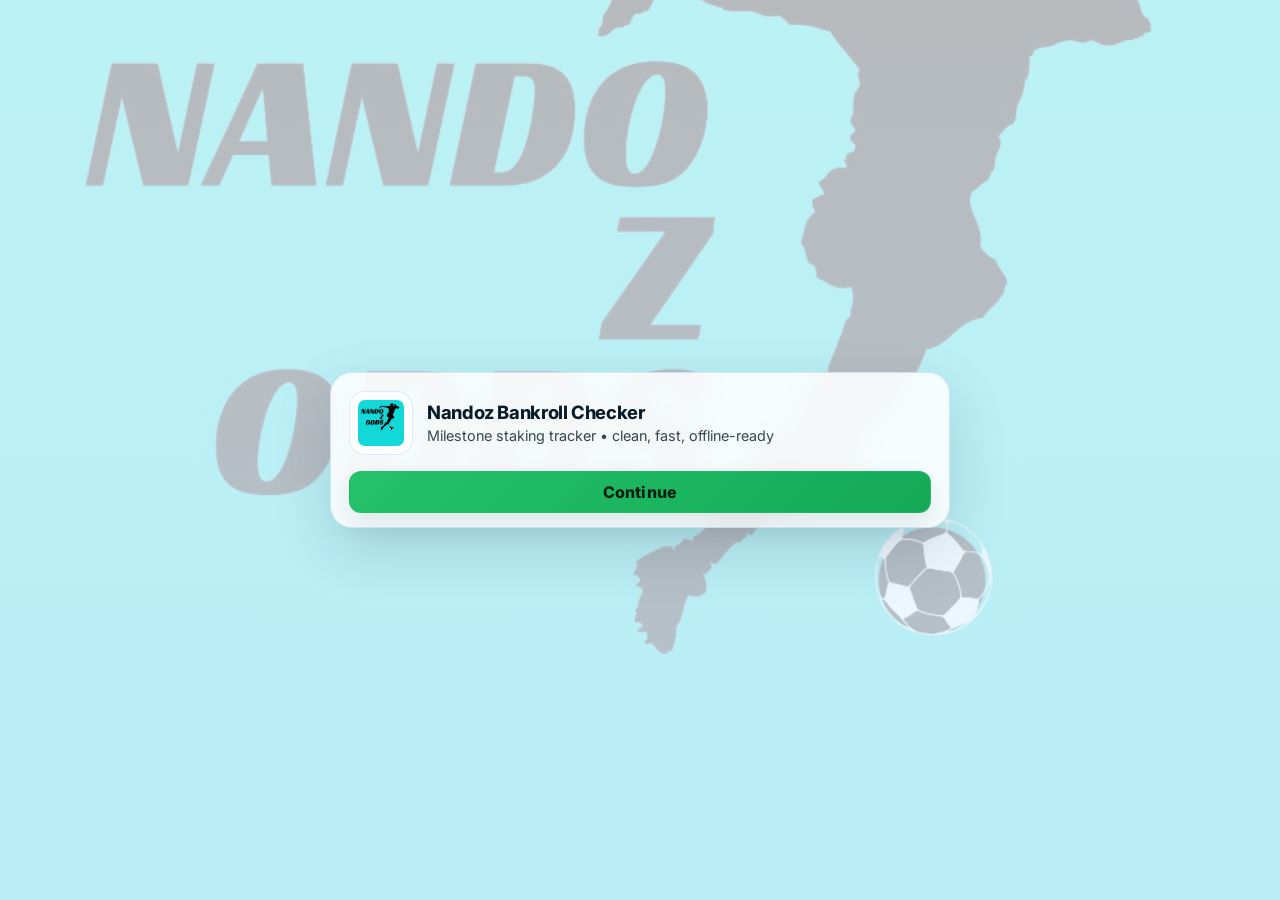
<file: index.html>
<!DOCTYPE html>
<html lang="en">
<head>
  <meta charset="UTF-8">
  <meta name="viewport" content="width=device-width, initial-scale=1.0, viewport-fit=cover">
  <title>Nandoz Bankroll Checker</title>
  <link rel="icon" href="./assets/favicon.svg" type="image/svg+xml">
  <link rel="manifest" href="./manifest.webmanifest">
  <meta name="theme-color" content="#0a1f1e">
  <link rel="preconnect" href="https://fonts.googleapis.com">
  <link rel="preconnect" href="https://fonts.gstatic.com" crossorigin>
  <link href="https://fonts.googleapis.com/css2?family=Inter:wght@400;500;600;700;800;900&display=swap" rel="stylesheet">
  <link rel="stylesheet" href="./styles/landing.css">
</head>
<body>
<main class="landing">
  <div class="landing-card" role="region" aria-label="Welcome">
    <div class="brand">
      <img class="brand-logo" src="./assets/one-shoot-1.png" alt="Nandoz Odds logo">
      <div class="brand-text">
        <div class="brand-title">Nandoz Bankroll Checker</div>
        <div class="brand-subtitle">Milestone staking tracker • clean, fast, offline-ready</div>
      </div>
    </div>

    <div class="landing-actions">
      <a class="btn primary" href="./main.html">Continue</a>
    </div>
  </div>
</main>
</body>
</html>
</file>
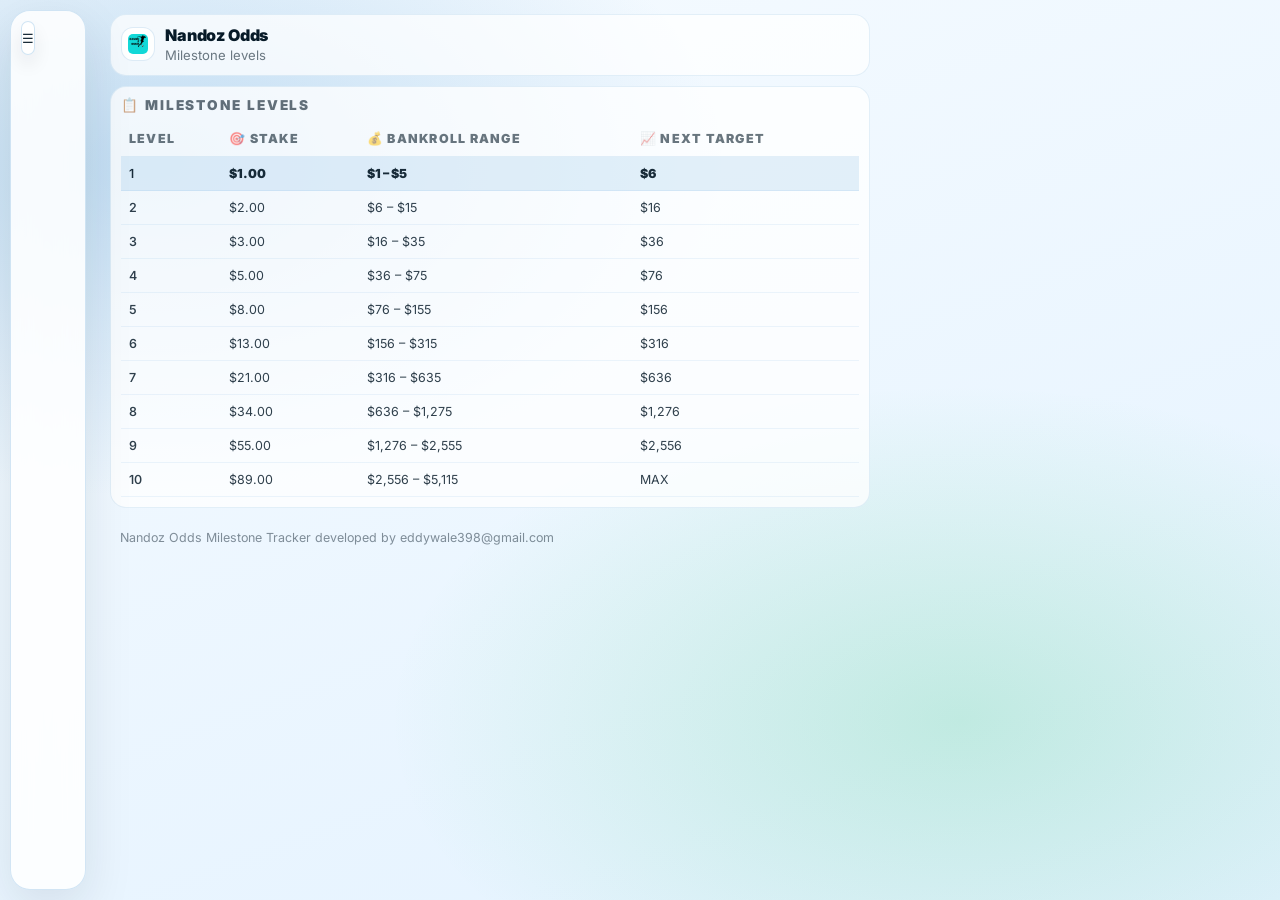
<file: main.html>
<!DOCTYPE html>
<html lang="en">
<head>
  <meta charset="UTF-8">
  <meta name="viewport" content="width=device-width, initial-scale=1.0, viewport-fit=cover">
  <title>Nandoz Odds Milestone Tracker</title>
  <link rel="icon" href="./assets/favicon.svg" type="image/svg+xml">
  <link rel="manifest" href="./manifest.webmanifest">
  <meta name="theme-color" content="#0a1f1e">
  <link rel="preconnect" href="https://fonts.googleapis.com">
  <link rel="preconnect" href="https://fonts.gstatic.com" crossorigin>
  <link href="https://fonts.googleapis.com/css2?family=Inter:wght@400;500;600;700;800;900&display=swap" rel="stylesheet">
  <link rel="stylesheet" href="./styles/main.css">
</head>
<body>
  <div class="app-wrapper" id="appWrapper">
    <aside class="sidebar" id="sidebar" aria-label="Actions and log">
      <div class="sidebar-header">
        <button class="sidebar-toggle" id="sidebarToggle" type="button" aria-controls="sidebar" aria-expanded="false" aria-label="Toggle sidebar">
          <span aria-hidden="true">☰</span>
        </button>
        <h3 class="sidebar-title">NANDOZ</h3>
        <button class="close-sidebar" id="closeSidebar" type="button" aria-label="Close sidebar">✕</button>
      </div>

      <!-- Keep profile outside the scroll area so the pop-card can layer above -->
      <div class="sidebar-profile">
        <div class="user-section" id="userSection" tabindex="0" role="button" aria-label="User card">
          <div class="user-info">
            <div class="user-icon" aria-hidden="true">
              <img src="./assets/user.png" alt="" />
            </div>
            <div class="user-text">
              <h4>NANDOZ BETTOR</h4>
              <p>Milestone Staker</p>
            </div>
          </div>

          <div class="debit-card" id="debitCard" aria-label="Staking card">
            <div class="card-header">
              <span class="card-title">STAKING CARD</span>
              <span class="card-chip" aria-hidden="true">💳</span>
            </div>
            <div class="debit-row">
              <span class="debit-label">LEVEL</span>
              <span class="debit-value" id="debitLevel">—</span>
            </div>
            <div class="debit-row">
              <span class="debit-label">STAKE</span>
              <span class="debit-value large" id="debitStake">$—</span>
            </div>
            <div class="debit-row">
              <span class="debit-label">RANGE</span>
              <span class="debit-value" id="debitRange">—</span>
            </div>
            <div class="debit-row">
              <span class="debit-label">TARGET</span>
              <span class="debit-value" id="debitTarget">—</span>
            </div>
            <div class="debit-row">
              <span class="debit-label">BANKROLL</span>
              <span class="debit-value large" id="debitBankroll">$—</span>
            </div>
          </div>
        </div>
      </div>

      <div class="sidebar-content" aria-label="Sidebar content">
        <div class="sidebar-section compact">
          <h4>💰 BANKROLL</h4>
          <div class="bankroll-row">
            <label class="mini-label" for="bankrollInput">Amount</label>
            <input class="mini-input" type="number" id="bankrollInput" step="0.01" placeholder="1.00" value="1.00" inputmode="decimal">
          </div>
          <div class="btn-row">
            <button class="btn small primary corner" id="checkBtn" type="button">Check</button>
            <button class="btn small corner" id="quickResetBtn" type="button">Reset</button>
          </div>
          <div class="mini-metrics" id="levelDisplayCard">
            <div class="metric">
              <div class="k">LEVEL</div>
              <div class="v" id="currentLevel">—</div>
            </div>
            <div class="metric">
              <div class="k">STAKE</div>
              <div class="v" id="currentStake">$—</div>
            </div>
            <div class="metric">
              <div class="k">RANGE</div>
              <div class="v" id="currentRange">—</div>
            </div>
            <div class="metric">
              <div class="k">TARGET</div>
              <div class="v" id="nextTarget">—</div>
            </div>
          </div>
        </div>

        <div class="sidebar-section">
          <h4>🎯 QUICK ACTIONS</h4>
          <button class="btn small corner" id="quickCheckBtn" type="button">Check current level</button>
        </div>

        <div class="sidebar-section">
          <h4>📝 ADD BET RESULT (MANUAL)</h4>
          <div class="log-entry">
            <div class="log-input-group">
              <input class="mini-input" type="number" id="betStakeInput" placeholder="Stake" step="0.01" inputmode="decimal">
              <select id="betResultSelect" aria-label="Bet result">
                <option value="win">WIN (+Stake)</option>
                <option value="loss">LOSS (-Stake)</option>
              </select>
            </div>
            <div class="log-actions">
              <button class="btn tiny corner" id="addBetBtn" type="button">Add</button>
              <button class="btn tiny primary corner" id="applyBetBtn" type="button">Apply</button>
            </div>
            <small class="helper-text">Enter stake → Apply updates bankroll</small>
          </div>
          <div class="log-list" id="betLogList">
            <div class="empty-log">No bets logged yet</div>
          </div>
        </div>

        <div class="sidebar-section">
          <h4>📌 NOTES</h4>
          <textarea class="notes-textarea" id="userNotes" rows="3" placeholder="Write match notes, reminders, strategies..."></textarea>
          <button class="btn tiny corner" id="saveNotesBtn" type="button">Save</button>
        </div>
      </div>
    </aside>

    <main class="main-content">
      <div class="container">
        <div class="main-header">
          <img class="main-logo" src="./assets/one-shoot-1.png" alt="Nandoz Odds logo">
          <div class="main-title">
            <div class="t">Nandoz Odds</div>
            <div class="s">Milestone levels</div>
          </div>
        </div>

        <div class="table-container">
          <h3 class="table-title">📋 MILESTONE LEVELS</h3>
          <table class="milestone-table" id="milestoneTable">
            <thead>
              <tr>
                <th>LEVEL</th>
                <th>🎯 STAKE</th>
                <th>💰 BANKROLL RANGE</th>
                <th>📈 NEXT TARGET</th>
              </tr>
            </thead>
            <tbody id="tableBody"></tbody>
          </table>
        </div>

        <div class="developer-credit">
          Nandoz Odds Milestone Tracker developed by eddywale398@gmail.com
        </div>
      </div>
    </main>
  </div>

  <script src="./scripts/app.js" defer></script>
</body>
</html>
</file>
<file: styles/landing.css>
*{box-sizing:border-box}html,body{height:100%}body{margin:0;font-family:"Inter",-apple-system,BlinkMacSystemFont,"SF Pro Text","SF Pro Display","SF Pro Rounded","Helvetica Neue",system-ui,"Segoe UI",Roboto,Helvetica,Arial,sans-serif;color:#071a28;background:linear-gradient(rgba(246,251,255,.74),rgba(227,242,255,.80)),url("../assets/one-shoot-1.png");background-size:cover;background-position:center;background-attachment:fixed;-webkit-font-smoothing:antialiased;-moz-osx-font-smoothing:grayscale}
.landing{min-height:100%;display:grid;place-items:center;padding:28px 16px}
.landing-card{width:min(620px,100%);border-radius:22px;padding:18px 18px 14px;background:rgba(255,255,255,.86);border:1px solid rgba(43,131,198,.18);box-shadow:0 22px 60px rgba(7,26,40,.14);backdrop-filter:blur(14px);-webkit-backdrop-filter:blur(14px)}
.brand{display:flex;gap:14px;align-items:center}
.brand-logo{width:64px;height:64px;border-radius:16px;background:rgba(255,255,255,.90);border:1px solid rgba(43,131,198,.16);padding:8px;flex:0 0 auto;object-fit:contain}
.brand-title{font-weight:750;letter-spacing:-.02em;font-size:1.15rem;line-height:1.1}
.brand-subtitle{opacity:.8;font-size:.9rem;margin-top:4px}
.landing-actions{margin-top:16px;display:grid;gap:10px}
.btn{display:inline-flex;align-items:center;justify-content:center;text-decoration:none;border-radius:12px;padding:10px 14px;font-weight:800;letter-spacing:.01em;border:1px solid rgba(43,131,198,.18);background:rgba(255,255,255,.92);color:#071a28}
.btn.primary{background:linear-gradient(135deg,#24c26a,#14a957);border-color:rgba(36,194,106,.44);color:#052011;box-shadow:0 12px 26px rgba(7,26,40,.10)}
.btn.primary:focus{outline:3px solid rgba(108,171,221,.22);outline-offset:3px}
.hint{font-size:.85rem;opacity:.78}
</file>
<file: styles/main.css>
*{margin:0;padding:0;box-sizing:border-box}

:root{
  /* Light Manchester City blue system */
  --bg0:#f6fbff;
  --bg1:#e3f2ff;
  --panel:rgba(255,255,255,.86);
  --panel2:rgba(255,255,255,.92);
  --line:rgba(43,131,198,.20);
  --text:#071a28;
  --muted:rgba(7,26,40,.62);
  --city:#6CABDD;
  --city2:#2b83c6;
  --green:#24c26a;
  --green2:#14a957;
  --shadow:0 18px 50px rgba(7,26,40,.10);
  --r12:12px;
  --r16:16px;
  --r20:20px;
  --sidebar-collapsed:76px;
  --sidebar-expanded:320px;
}

body{
  min-height:100vh;
  /* iPhone/Mac-first font stack */
  font-family:"Inter",-apple-system,BlinkMacSystemFont,"SF Pro Text","SF Pro Display","SF Pro Rounded","Helvetica Neue",system-ui,"Segoe UI",Roboto,Arial,sans-serif;
  color:var(--text);
  background:
    radial-gradient(920px 540px at 12% 18%, rgba(108,171,221,.38), transparent 62%),
    radial-gradient(920px 540px at 75% 80%, rgba(36,194,106,.20), transparent 62%),
    linear-gradient(160deg,var(--bg0),var(--bg1));
  -webkit-font-smoothing:antialiased;
  -moz-osx-font-smoothing:grayscale;
}

.app-wrapper{min-height:100vh}

/* Pinned expand/collapse sidebar */
.sidebar{
  position:fixed;left:10px;top:10px;bottom:10px;
  width:var(--sidebar-collapsed);
  background:var(--panel);
  border:1px solid var(--line);
  border-radius:var(--r20);
  backdrop-filter:blur(14px);-webkit-backdrop-filter:blur(14px);
  box-shadow:var(--shadow);
  z-index:3000;
  overflow:visible;
  transition:width .20s ease, transform .20s ease;
  display:flex;
  flex-direction:column;
}

html.sidebar-pinned .sidebar{width:var(--sidebar-expanded)}

/* Mobile off-canvas uses .open */
.sidebar.open{transform:translateX(0)}

.sidebar-header{
  display:flex;align-items:center;gap:10px;
  padding:10px;
  border-bottom:1px solid rgba(43,131,198,.14);
}

/* When collapsed (not pinned), hide inner content to avoid “covered” look */
html:not(.sidebar-pinned) .sidebar:not(.open) .sidebar-title,
html:not(.sidebar-pinned) .sidebar:not(.open) .sidebar-profile,
html:not(.sidebar-pinned) .sidebar:not(.open) .sidebar-content{
  opacity:0;
  transform:translateX(-6px);
  pointer-events:none;
}
html:not(.sidebar-pinned) .sidebar:not(.open) .sidebar-header{
  border-bottom-color:transparent;
}
html:not(.sidebar-pinned) .sidebar:not(.open) .sidebar-toggle{
  box-shadow:0 10px 18px rgba(7,26,40,.08);
}
.sidebar-title{
  font-size:.9rem;
  letter-spacing:.16em;
  font-weight:850;
  color:rgba(7,26,40,.78);
  white-space:nowrap;
  overflow:hidden;
  opacity:0;
  transform:translateX(-6px);
  transition:opacity .18s ease, transform .18s ease;
}
html.sidebar-pinned .sidebar-title,
.sidebar.open .sidebar-title{opacity:1;transform:translateX(0)}

.sidebar-toggle{
  width:34px;height:34px;
  border-radius:10px;
  border:1px solid rgba(43,131,198,.22);
  background:rgba(255,255,255,.92);
  color:rgba(7,26,40,.92);
  cursor:pointer;
  display:grid;place-items:center;
}
.sidebar-toggle:active{transform:translateY(1px)}

.close-sidebar{
  margin-left:auto;
  width:34px;height:34px;
  border-radius:10px;
  border:1px solid rgba(43,131,198,.16);
  background:transparent;
  color:rgba(7,26,40,.72);
  cursor:pointer;
  opacity:0;
  pointer-events:none;
  transition:opacity .18s ease;
}
html.sidebar-pinned .close-sidebar,
.sidebar.open .close-sidebar{opacity:1;pointer-events:auto}

.sidebar-profile{padding:10px}
.user-section{
  position:relative;
  display:block;
  border-radius:var(--r16);
  background:linear-gradient(135deg, rgba(108,171,221,.18), rgba(255,255,255,.94));
  border:1px solid rgba(43,131,198,.16);
  padding:10px;
  cursor:pointer;
  outline:none;
}
.user-section:focus-visible{box-shadow:0 0 0 3px rgba(108,171,221,.18)}
.user-info{display:flex;align-items:center;gap:10px}
.user-icon{
  width:42px;height:42px;border-radius:14px;
  background:rgba(255,255,255,.94);
  border:1px solid rgba(43,131,198,.16);
  display:grid;place-items:center;
  overflow:hidden;
}
.user-icon img{width:70%;height:70%;display:block;opacity:.92}
.user-text{min-width:0}
.user-text h4{
  font-size:.85rem;
  font-weight:900;
  letter-spacing:.04em;
  white-space:nowrap;
  overflow:hidden;
  text-overflow:ellipsis;
  max-width:220px;
}
.user-text p{font-size:.75rem;color:var(--muted)}

/* Pop-out card must be on top */
.debit-card{
  position:absolute;
  top:calc(100% + 10px);
  left:0;
  width:calc(var(--sidebar-expanded) - 20px);
  max-width:calc(100vw - 40px);
  background:rgba(255,255,255,.98);
  border:1px solid rgba(43,131,198,.16);
  border-radius:var(--r16);
  padding:10px;
  box-shadow:0 20px 60px rgba(7,26,40,.16);
  opacity:0;
  transform:translateY(-4px);
  visibility:hidden;
  transition:opacity .16s ease, transform .16s ease, visibility .16s ease;
  z-index:9999;
  pointer-events:none;
}
.user-section:hover .debit-card,
.user-section:focus-within .debit-card{
  opacity:1;
  transform:translateY(0);
  visibility:visible;
  pointer-events:auto;
}
.debit-card .card-header{
  display:flex;justify-content:space-between;align-items:center;
  padding-bottom:8px;margin-bottom:8px;
  border-bottom:1px solid rgba(43,131,198,.12)
}
.debit-card .card-title{font-size:.72rem;letter-spacing:.18em;text-transform:uppercase;color:rgba(7,26,40,.56);font-weight:900}
.debit-row{display:flex;justify-content:space-between;gap:12px;margin:8px 0;font-size:.8rem}
.debit-label{color:rgba(7,26,40,.56);font-weight:800;letter-spacing:.08em}
.debit-value{color:rgba(7,26,40,.90);font-weight:900}
.debit-value.large{color:var(--city2);font-size:1.1rem}

.sidebar-content{
  padding:10px;
  flex:1;
  overflow:auto;
  display:grid;
  gap:10px;
}

.sidebar-section{
  background:var(--panel2);
  border:1px solid rgba(43,131,198,.12);
  border-radius:var(--r16);
  padding:10px;
}
.sidebar-section h4{
  font-size:.78rem;
  letter-spacing:.14em;
  text-transform:uppercase;
  color:rgba(7,26,40,.62);
  margin-bottom:8px;
  font-weight:950;
}

.bankroll-row{display:grid;gap:6px;margin-bottom:8px}
.mini-label{font-size:.72rem;color:rgba(7,26,40,.55);letter-spacing:.06em}
.mini-input{
  width:100%;
  padding:8px 10px;
  border-radius:12px;
  border:1px solid rgba(43,131,198,.16);
  background:rgba(255,255,255,.96);
  color:var(--text);
  outline:none;
  font-weight:800;
}
.mini-input:focus{box-shadow:0 0 0 3px rgba(108,171,221,.16)}
select{
  padding:8px 10px;
  border-radius:12px;
  border:1px solid rgba(43,131,198,.16);
  background:rgba(255,255,255,.96);
  color:var(--text);
}

.btn-row{display:flex;gap:8px;margin-bottom:10px}
.btn{
  border:1px solid rgba(43,131,198,.16);
  background:rgba(255,255,255,.92);
  color:rgba(7,26,40,.92);
  cursor:pointer;
  font-weight:900;
  letter-spacing:.02em;
  transition:transform .12s ease, border-color .12s ease, box-shadow .12s ease;
}
.btn:hover{transform:translateY(-1px);border-color:rgba(43,131,198,.26);box-shadow:0 10px 18px rgba(7,26,40,.06)}
.btn:active{transform:translateY(0)}
.btn.small{padding:8px 10px;border-radius:999px;font-size:.82rem}
.btn.tiny{padding:7px 10px;border-radius:999px;font-size:.78rem}
.btn.corner{border-radius:12px}
.btn.primary{
  background:linear-gradient(135deg,var(--green),var(--green2));
  border-color:rgba(36,194,106,.44);
  color:#052011;
}

.mini-metrics{display:grid;grid-template-columns:repeat(2,minmax(0,1fr));gap:8px}
.metric{
  border-radius:14px;
  border:1px solid rgba(43,131,198,.10);
  background:rgba(255,255,255,.90);
  padding:9px;
}
.metric .k{font-size:.68rem;letter-spacing:.16em;color:rgba(7,26,40,.50);font-weight:950}
.metric .v{margin-top:4px;font-size:.95rem;font-weight:950;color:rgba(7,26,40,.92)}

.log-input-group{display:grid;grid-template-columns:1fr 1fr;gap:8px;margin-bottom:8px}
.log-actions{display:flex;gap:8px;flex-wrap:wrap}
.helper-text{color:rgba(7,26,40,.56);display:block;margin-top:6px;font-size:.75rem}
.log-list{max-height:160px;overflow:auto;margin-top:8px}
.log-item{
  background:rgba(255,255,255,.88);
  border:1px solid rgba(43,131,198,.10);
  padding:8px 10px;
  margin-bottom:8px;
  border-radius:14px;
  display:flex;justify-content:space-between;gap:10px;
  font-size:.74rem;
  color:rgba(7,26,40,.86);
}
.empty-log{color:rgba(7,26,40,.46);text-align:center;font-size:.78rem;padding:10px}

.notes-textarea{
  width:100%;
  min-height:86px;
  padding:8px 10px;
  border-radius:14px;
  border:1px solid rgba(43,131,198,.16);
  background:rgba(255,255,255,.96);
  color:var(--text);
  resize:vertical;
}

/* MAIN AREA: compact */
.main-content{
  margin-left:calc(var(--sidebar-collapsed) + 20px);
  padding:14px 14px 22px;
  transition:margin-left .20s ease;
}
html.sidebar-pinned .main-content{margin-left:calc(var(--sidebar-expanded) + 20px)}
.container{max-width:760px;margin:0}

.main-header{
  display:flex;align-items:center;gap:10px;
  padding:10px 10px 12px;
  margin-bottom:10px;
  background:rgba(255,255,255,.72);
  border:1px solid rgba(43,131,198,.12);
  border-radius:var(--r16);
}
.main-logo{width:34px;height:34px;border-radius:12px;padding:6px;background:rgba(255,255,255,.92);border:1px solid rgba(43,131,198,.16)}
.main-title .t{font-weight:950;letter-spacing:-.01em}
.main-title .s{font-size:.82rem;color:rgba(7,26,40,.58);margin-top:2px}

.table-container{
  background:rgba(255,255,255,.76);
  border:1px solid rgba(43,131,198,.12);
  border-radius:var(--r16);
  padding:10px;
  overflow-x:auto
}
.table-title{margin-bottom:8px;font-size:.85rem;letter-spacing:.14em;text-transform:uppercase;color:rgba(7,26,40,.62);font-weight:950}
.milestone-table{width:100%;border-collapse:collapse;font-size:.78rem}
.milestone-table th{
  text-align:left;
  padding:10px 8px;
  font-weight:950;
  letter-spacing:.1em;
  text-transform:uppercase;
  color:rgba(7,26,40,.60);
  border-bottom:1px solid rgba(43,131,198,.12)
}
.milestone-table td{
  padding:9px 8px;
  border-bottom:1px solid rgba(43,131,198,.08);
  color:rgba(7,26,40,.84)
}
.current-row td{background:rgba(108,171,221,.18);color:rgba(7,26,40,.92);font-weight:900}
.stake-highlight{color:var(--city2);font-weight:950}

.developer-credit{
  margin-top:12px;
  padding:10px;
  font-size:.78rem;
  color:rgba(7,26,40,.48);
}

::-webkit-scrollbar{width:6px}
::-webkit-scrollbar-track{background:rgba(7,26,40,.06);border-radius:10px}
::-webkit-scrollbar-thumb{background:rgba(108,171,221,.55);border-radius:10px}

/* Mobile: sidebar off-canvas, pin disabled visually */
@media (max-width:860px){
  .sidebar{
    left:10px;
    width:var(--sidebar-expanded);
    transform:translateX(calc(-100% - 20px));
  }
  html.sidebar-pinned .sidebar{width:var(--sidebar-expanded)}
  .sidebar.open{transform:translateX(0)}
  .sidebar-title{opacity:1;transform:none}
  .close-sidebar{opacity:1;pointer-events:auto}
  .main-content{margin-left:0;padding:12px}
  html.sidebar-pinned .main-content{margin-left:0}
  .container{max-width:100%}
  .log-input-group{grid-template-columns:1fr}
}
</file>
